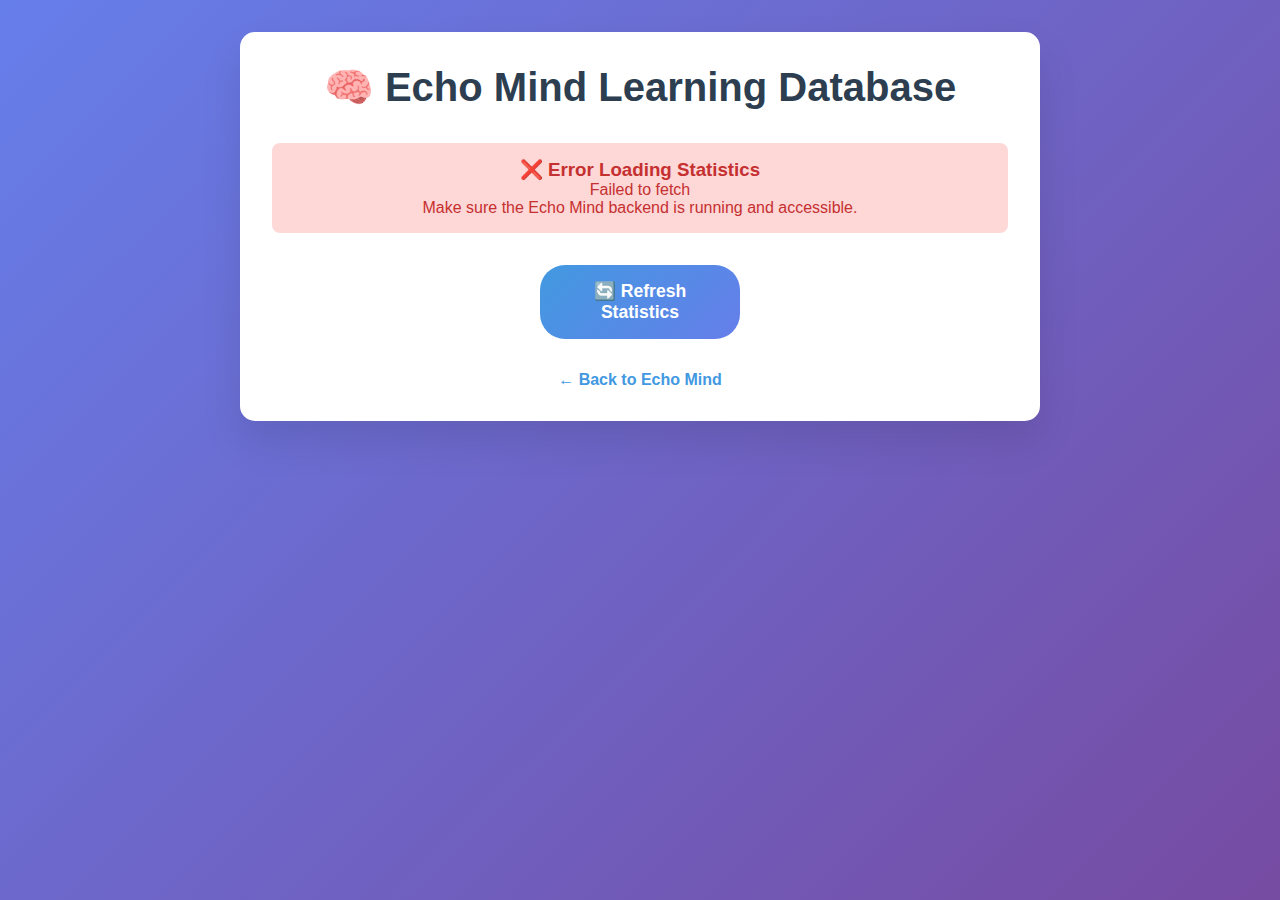
<file: admin-stats.html>
<!DOCTYPE html>
<html lang="en">
<head>
    <meta charset="UTF-8">
    <meta name="viewport" content="width=device-width, initial-scale=1.0">
    <title>Echo Mind - Learning Database Stats</title>
    <style>
        * {
            margin: 0;
            padding: 0;
            box-sizing: border-box;
        }
        
        body {
            font-family: 'Segoe UI', Tahoma, Geneva, Verdana, sans-serif;
            background: linear-gradient(135deg, #667eea 0%, #764ba2 100%);
            min-height: 100vh;
            padding: 2rem;
            color: #333;
        }
        
        .container {
            max-width: 800px;
            margin: 0 auto;
            background: white;
            border-radius: 15px;
            padding: 2rem;
            box-shadow: 0 20px 40px rgba(0,0,0,0.1);
        }
        
        h1 {
            text-align: center;
            margin-bottom: 2rem;
            color: #2c3e50;
            font-size: 2.5rem;
        }
        
        .stats-grid {
            display: grid;
            grid-template-columns: repeat(auto-fit, minmax(300px, 1fr));
            gap: 1.5rem;
            margin-bottom: 2rem;
        }
        
        .stat-card {
            background: linear-gradient(135deg, #4299e1, #667eea);
            color: white;
            padding: 1.5rem;
            border-radius: 10px;
            text-align: center;
        }
        
        .stat-card h3 {
            font-size: 1.2rem;
            margin-bottom: 0.5rem;
        }
        
        .stat-card .number {
            font-size: 2.5rem;
            font-weight: bold;
            margin-bottom: 0.5rem;
        }
        
        .verdicts-section {
            background: #f8fafc;
            padding: 1.5rem;
            border-radius: 10px;
            margin-bottom: 2rem;
        }
        
        .verdicts-section h3 {
            margin-bottom: 1rem;
            color: #2c3e50;
        }
        
        .verdict-item {
            display: flex;
            justify-content: space-between;
            align-items: center;
            padding: 0.5rem 0;
            border-bottom: 1px solid #e2e8f0;
        }
        
        .verdict-item:last-child {
            border-bottom: none;
        }
        
        .verdict-badge {
            padding: 0.25rem 0.75rem;
            border-radius: 20px;
            color: white;
            font-weight: bold;
            font-size: 0.9rem;
        }
        
        .trustworthy { background: #48bb78; }
        .suspicious { background: #ed8936; }
        .false { background: #f56565; }
        .unknown { background: #9f9f9f; }
        
        .refresh-btn {
            display: block;
            width: 200px;
            margin: 2rem auto;
            padding: 1rem;
            background: linear-gradient(135deg, #4299e1, #667eea);
            color: white;
            border: none;
            border-radius: 25px;
            font-size: 1.1rem;
            font-weight: bold;
            cursor: pointer;
            transition: transform 0.2s ease;
        }
        
        .refresh-btn:hover {
            transform: translateY(-2px);
        }
        
        .loading {
            text-align: center;
            padding: 2rem;
            color: #666;
        }
        
        .error {
            background: #fed7d7;
            color: #c53030;
            padding: 1rem;
            border-radius: 8px;
            margin: 1rem 0;
            text-align: center;
        }
        
        .back-link {
            text-align: center;
            margin-top: 2rem;
        }
        
        .back-link a {
            color: #4299e1;
            text-decoration: none;
            font-weight: bold;
        }
        
        .back-link a:hover {
            text-decoration: underline;
        }
    </style>
</head>
<body>
    <div class="container">
        <h1>🧠 Echo Mind Learning Database</h1>
        
        <div id="content">
            <div class="loading">
                <p>Loading database statistics...</p>
            </div>
        </div>
        
        <button class="refresh-btn" onclick="loadStats()">🔄 Refresh Statistics</button>
        
        <div class="back-link">
            <a href="index.html">← Back to Echo Mind</a>
        </div>
    </div>

    <script>
        async function loadStats() {
            const content = document.getElementById('content');
            content.innerHTML = '<div class="loading"><p>Loading database statistics...</p></div>';
            
            try {
                const response = await fetch('https://echo-mind-191043917366.us-central1.run.app/stats');
                
                if (!response.ok) {
                    throw new Error(`Server responded with status: ${response.status}`);
                }
                
                const result = await response.json();
                
                if (result.status === 'success') {
                    displayStats(result.data);
                } else {
                    throw new Error(result.message || 'Unknown error occurred');
                }
                
            } catch (error) {
                console.error('Error loading stats:', error);
                content.innerHTML = `
                    <div class="error">
                        <h3>❌ Error Loading Statistics</h3>
                        <p>${error.message}</p>
                        <p>Make sure the Echo Mind backend is running and accessible.</p>
                    </div>
                `;
            }
        }
        
        function displayStats(data) {
            const content = document.getElementById('content');
            const verdicts = data.verdicts || {};
            
            // Get verdict badge class
            const getVerdictClass = (verdict) => {
                const v = verdict.toLowerCase();
                if (v.includes('trustworthy')) return 'trustworthy';
                if (v.includes('false')) return 'false';
                if (v.includes('suspicious')) return 'suspicious';
                return 'unknown';
            };
            
            content.innerHTML = `
                <div class="stats-grid">
                    <div class="stat-card">
                        <h3>📊 Total Claims Analyzed</h3>
                        <div class="number">${data.total_claims || 0}</div>
                        <p>Claims in learning database</p>
                    </div>
                    
                    <div class="stat-card">
                        <h3>🔍 Database Status</h3>
                        <div class="number">${data.database_exists ? '✅' : '❌'}</div>
                        <p>${data.database_exists ? 'Active & Learning' : 'Not Found'}</p>
                    </div>
                </div>
                
                <div class="verdicts-section">
                    <h3>📋 Analysis Breakdown</h3>
                    ${Object.keys(verdicts).length > 0 ? 
                        Object.entries(verdicts).map(([verdict, count]) => `
                            <div class="verdict-item">
                                <span><strong>${verdict}</strong></span>
                                <div>
                                    <span class="verdict-badge ${getVerdictClass(verdict)}">${count} claims</span>
                                </div>
                            </div>
                        `).join('') :
                        '<p style="text-align: center; color: #666; font-style: italic;">No analysis data yet. Start fact-checking claims to see statistics here!</p>'
                    }
                </div>
                
                <div style="background: #e6fffa; padding: 1.5rem; border-radius: 10px; border-left: 4px solid #38b2ac;">
                    <h3 style="color: #2c7a7b; margin-bottom: 0.5rem;">🌱 Learning System Active</h3>
                    <p style="color: #285e61;">Each claim you analyze is automatically saved to improve future fact-checking accuracy. Your Echo Mind system gets smarter with every use!</p>
                </div>
            `;
        }
        
        // Load stats when page loads
        window.addEventListener('DOMContentLoaded', loadStats);
    </script>
</body>
</html>
</file>
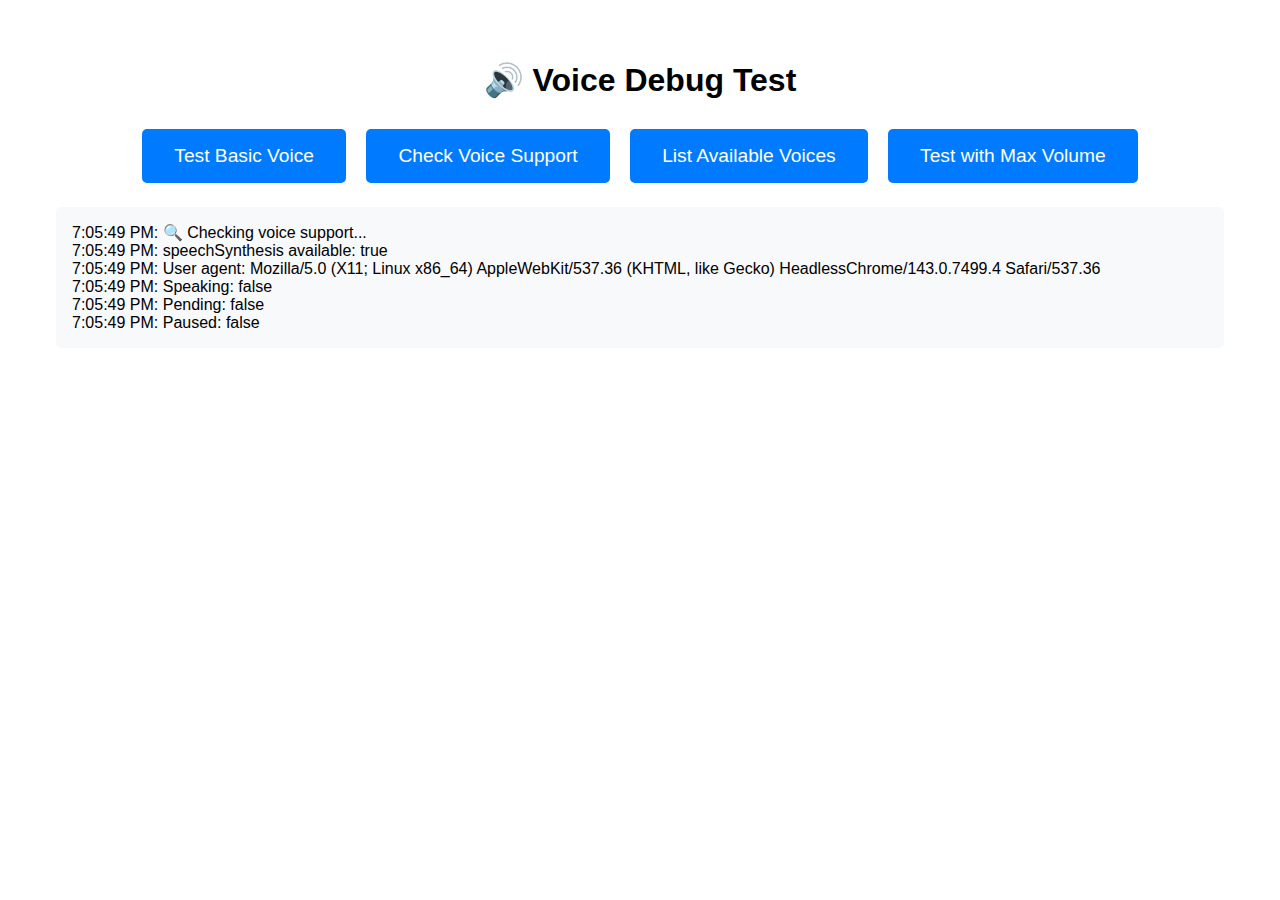
<file: voice-debug.html>
<!DOCTYPE html>
<html>
<head>
    <title>Voice Debug Test</title>
    <style>
        body { 
            font-family: Arial; 
            padding: 2rem; 
            text-align: center;
        }
        button { 
            padding: 1rem 2rem; 
            font-size: 1.2rem; 
            margin: 0.5rem; 
            cursor: pointer;
            background: #007bff;
            color: white;
            border: none;
            border-radius: 5px;
        }
        #debug { 
            margin: 1rem; 
            padding: 1rem; 
            background: #f8f9fa; 
            border-radius: 5px;
            text-align: left;
        }
    </style>
</head>
<body>
    <h1>🔊 Voice Debug Test</h1>
    
    <button onclick="testBasicVoice()">Test Basic Voice</button>
    <button onclick="testVoiceInfo()">Check Voice Support</button>
    <button onclick="listVoices()">List Available Voices</button>
    <button onclick="testVolume()">Test with Max Volume</button>
    
    <div id="debug"></div>

    <script>
        const debug = document.getElementById('debug');
        
        function log(message) {
            debug.innerHTML += '<div>' + new Date().toLocaleTimeString() + ': ' + message + '</div>';
            console.log(message);
        }
        
        function testBasicVoice() {
            log('🧪 Testing basic voice...');
            
            if (!window.speechSynthesis) {
                log('❌ speechSynthesis not available');
                return;
            }
            
            const utterance = new SpeechSynthesisUtterance('Hello, this is a voice test.');
            utterance.volume = 1.0; // Maximum volume
            utterance.rate = 0.8;
            utterance.pitch = 1.0;
            
            utterance.onstart = () => log('✅ Speech started');
            utterance.onend = () => log('✅ Speech ended');
            utterance.onerror = (e) => log('❌ Speech error: ' + e.error);
            
            speechSynthesis.speak(utterance);
            log('📤 Speech command sent');
        }
        
        function testVoiceInfo() {
            log('🔍 Checking voice support...');
            log('speechSynthesis available: ' + !!window.speechSynthesis);
            log('User agent: ' + navigator.userAgent);
            
            if (window.speechSynthesis) {
                log('Speaking: ' + speechSynthesis.speaking);
                log('Pending: ' + speechSynthesis.pending);
                log('Paused: ' + speechSynthesis.paused);
            }
        }
        
        function listVoices() {
            log('🎤 Listing available voices...');
            
            if (!window.speechSynthesis) {
                log('❌ No speech synthesis');
                return;
            }
            
            const voices = speechSynthesis.getVoices();
            log('Found ' + voices.length + ' voices:');
            
            voices.forEach((voice, index) => {
                log(`${index}: ${voice.name} (${voice.lang}) - ${voice.gender || 'unknown gender'}`);
            });
            
            if (voices.length === 0) {
                log('⚠️ No voices found. Trying to reload...');
                setTimeout(() => {
                    speechSynthesis.getVoices();
                    listVoices();
                }, 100);
            }
        }
        
        function testVolume() {
            log('🔊 Testing with maximum volume...');
            
            const utterance = new SpeechSynthesisUtterance('This is a maximum volume test. Can you hear this?');
            utterance.volume = 1.0;
            utterance.rate = 0.7;
            utterance.pitch = 1.2;
            
            utterance.onstart = () => log('✅ Max volume test started');
            utterance.onend = () => log('✅ Max volume test ended');
            utterance.onerror = (e) => log('❌ Max volume test error: ' + e.error);
            
            speechSynthesis.speak(utterance);
        }
        
        // Auto-run voice info check
        window.addEventListener('load', () => {
            setTimeout(testVoiceInfo, 500);
            setTimeout(listVoices, 1000);
        });
    </script>
</body>
</html>
</file>
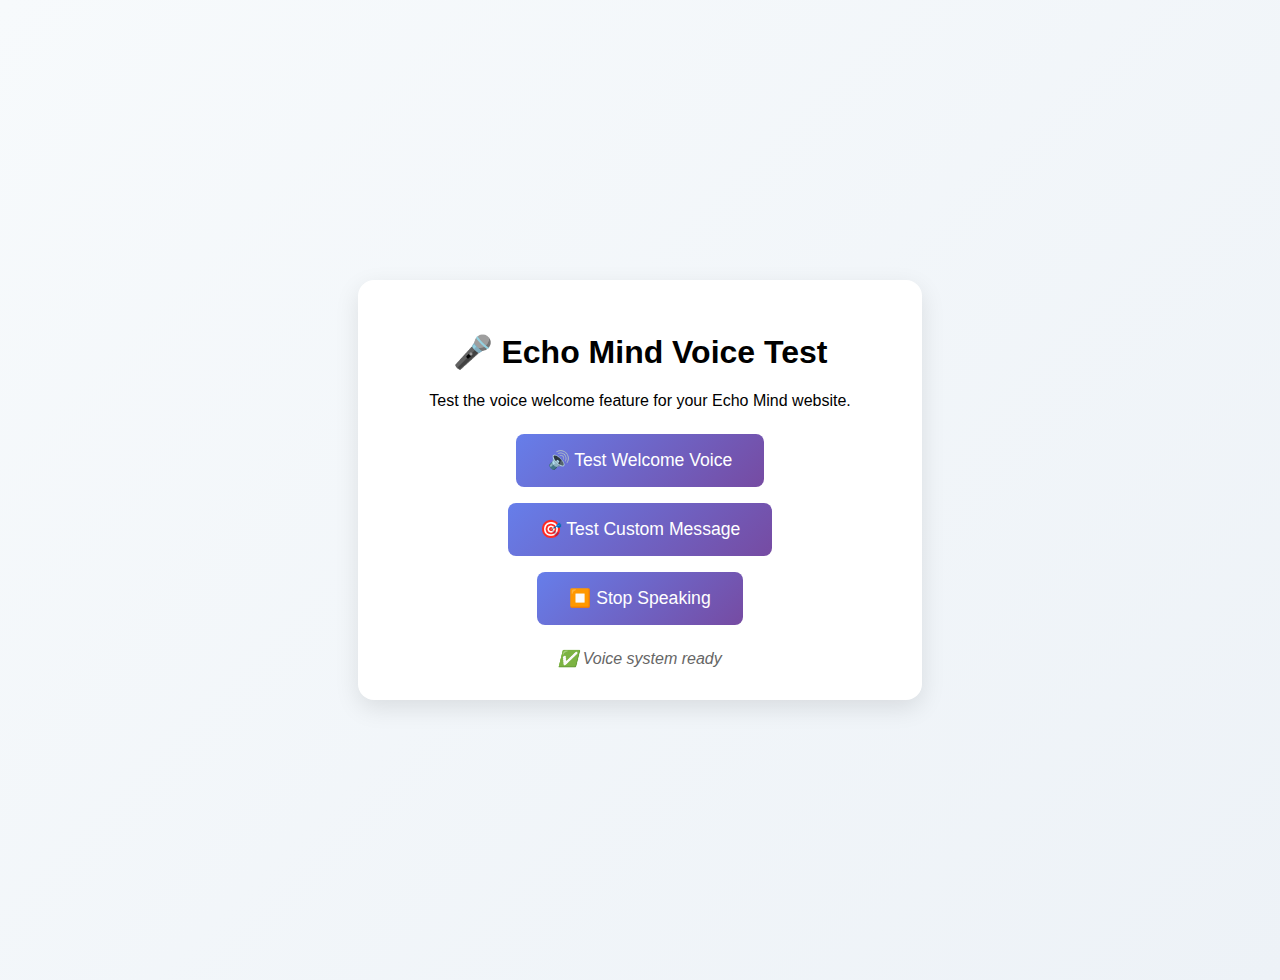
<file: voice-test.html>
<!DOCTYPE html>
<html lang="en">
<head>
    <meta charset="UTF-8">
    <meta name="viewport" content="width=device-width, initial-scale=1.0">
    <title>Echo Mind Voice Test</title>
    <style>
        body {
            font-family: 'Inter', sans-serif;
            padding: 2rem;
            background: linear-gradient(135deg, #f7fafc 0%, #edf2f7 100%);
            min-height: 100vh;
            display: flex;
            flex-direction: column;
            align-items: center;
            justify-content: center;
        }
        .test-container {
            background: white;
            padding: 2rem;
            border-radius: 16px;
            box-shadow: 0 8px 25px rgba(0, 0, 0, 0.1);
            text-align: center;
            max-width: 500px;
        }
        .test-btn {
            background: linear-gradient(135deg, #667eea 0%, #764ba2 100%);
            color: white;
            border: none;
            padding: 1rem 2rem;
            border-radius: 8px;
            font-size: 1.1rem;
            cursor: pointer;
            margin: 0.5rem;
            transition: all 0.3s ease;
        }
        .test-btn:hover {
            transform: translateY(-2px);
            box-shadow: 0 6px 20px rgba(102, 126, 234, 0.3);
        }
    </style>
</head>
<body>
    <div class="test-container">
        <h1>🎤 Echo Mind Voice Test</h1>
        <p>Test the voice welcome feature for your Echo Mind website.</p>
        
        <button class="test-btn" onclick="testWelcomeVoice()">
            🔊 Test Welcome Voice
        </button>
        
        <button class="test-btn" onclick="testCustomMessage()">
            🎯 Test Custom Message
        </button>
        
        <button class="test-btn" onclick="stopSpeech()">
            ⏹️ Stop Speaking
        </button>
        
        <div id="status" style="margin-top: 1rem; font-style: italic; color: #666;"></div>
    </div>

    <script>
        function testWelcomeVoice() {
            const message = "Welcome to Echo Mind. Your AI-powered fact checker by Thunderwing Falcons.";
            speak(message);
        }
        
        function testCustomMessage() {
            const message = "Echo Mind combines the power of Google's Vertex AI with Gemini models to provide accurate, educational, and engaging fact-checking experiences.";
            speak(message);
        }
        
        function speak(text) {
            if (!('speechSynthesis' in window)) {
                document.getElementById('status').innerHTML = '❌ Speech Synthesis not supported in this browser';
                return;
            }
            
            // Stop any current speech
            speechSynthesis.cancel();
            
            const utterance = new SpeechSynthesisUtterance(text);
            utterance.rate = 0.9;
            utterance.pitch = 1.0;
            utterance.volume = 0.8;
            
            // Try to get a nice voice
            const voices = speechSynthesis.getVoices();
            if (voices.length > 0) {
                const preferredVoice = voices.find(voice => 
                    voice.name.includes('Google') || 
                    voice.name.includes('Microsoft') || 
                    voice.gender === 'female'
                ) || voices[0];
                utterance.voice = preferredVoice;
            }
            
            utterance.onstart = () => {
                document.getElementById('status').innerHTML = '🎤 Speaking...';
            };
            
            utterance.onend = () => {
                document.getElementById('status').innerHTML = '✅ Speech completed';
            };
            
            utterance.onerror = (event) => {
                document.getElementById('status').innerHTML = '❌ Error: ' + event.error;
            };
            
            speechSynthesis.speak(utterance);
        }
        
        function stopSpeech() {
            speechSynthesis.cancel();
            document.getElementById('status').innerHTML = '⏹️ Speech stopped';
        }
        
        // Load voices on page load
        window.addEventListener('load', () => {
            if ('speechSynthesis' in window) {
                speechSynthesis.getVoices();
                document.getElementById('status').innerHTML = '✅ Voice system ready';
            } else {
                document.getElementById('status').innerHTML = '❌ Speech not supported';
            }
        });
    </script>
</body>
</html>
</file>
